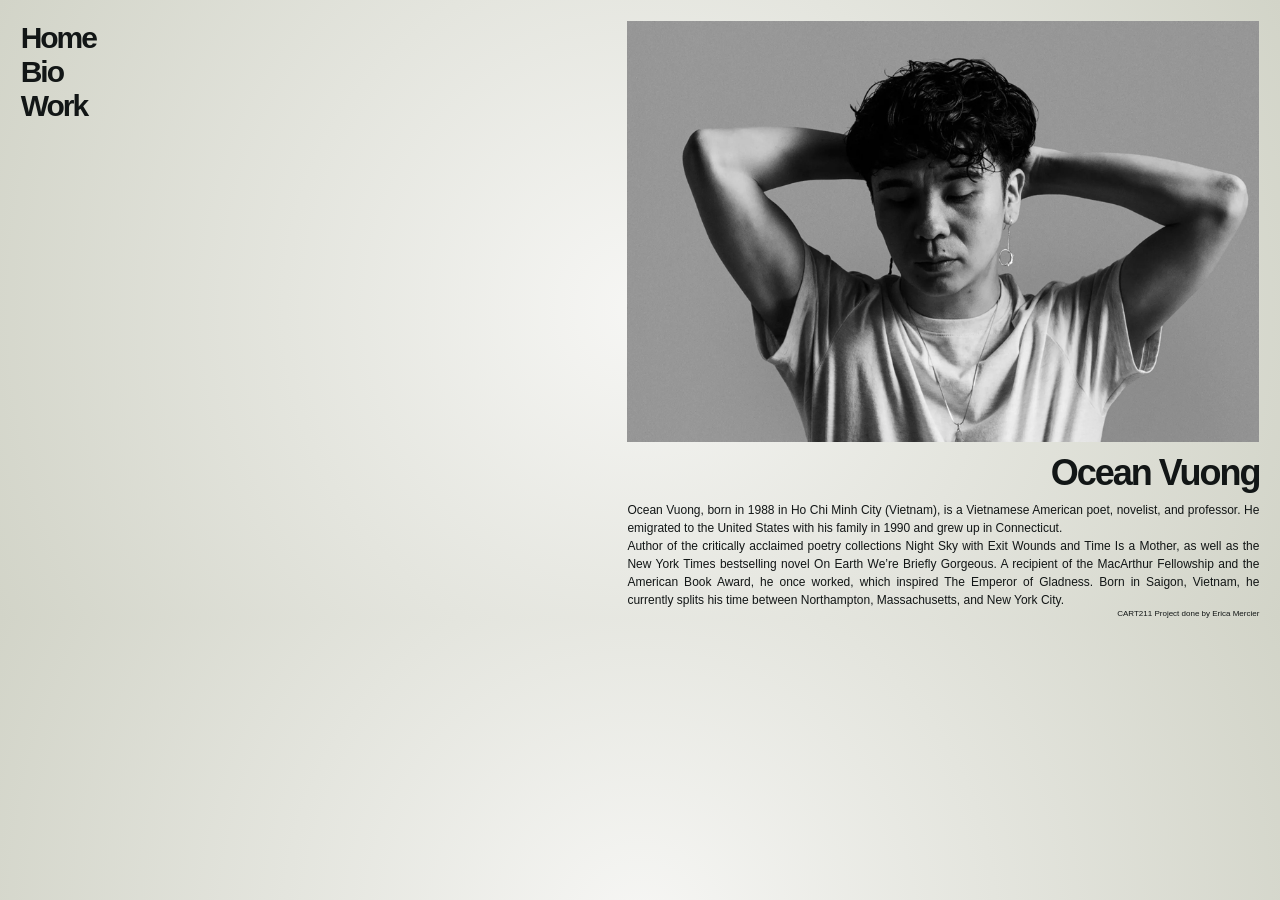
<file: Assessement3/index.html>
<!DOCTYPE html>
<html lang="en">
<head>
    <title>Ocean Vuong</title> 
    <!-- stylesheet --> <link rel="stylesheet" href="style.css">
     <meta charset="UTF-8">
</head>

<body>

<!-- Navigation & Title-->  

<div class="nav">
    <a href="index.html">Home</a><br>
    <a href="bio.html">Bio</a><br>
    <a href="work.html">Work</a><br>
</div>


<div id ="wrapper">
<img src="assets/Home.jpg" alt="Portrait of Ocean Vuong">
<h1>Ocean Vuong</h1>
<main>
<p>Ocean Vuong, born in 1988 in Ho Chi Minh City (Vietnam), is a Vietnamese American poet, novelist, and professor. He emigrated to the United States with his family in 1990 and grew up in Connecticut. </p>
<p>Author of the critically acclaimed poetry collections Night Sky with Exit Wounds and Time Is a Mother, as well as the New York Times bestselling novel On Earth We’re Briefly Gorgeous. A recipient of the MacArthur Fellowship and the American Book Award, he once worked, which inspired The Emperor of Gladness. Born in Saigon, Vietnam, he currently splits his time between Northampton, Massachusetts, and New York City.</p>
</main>
<footer> CART211 Project done by Erica Mercier</footer>
</div>
</file>
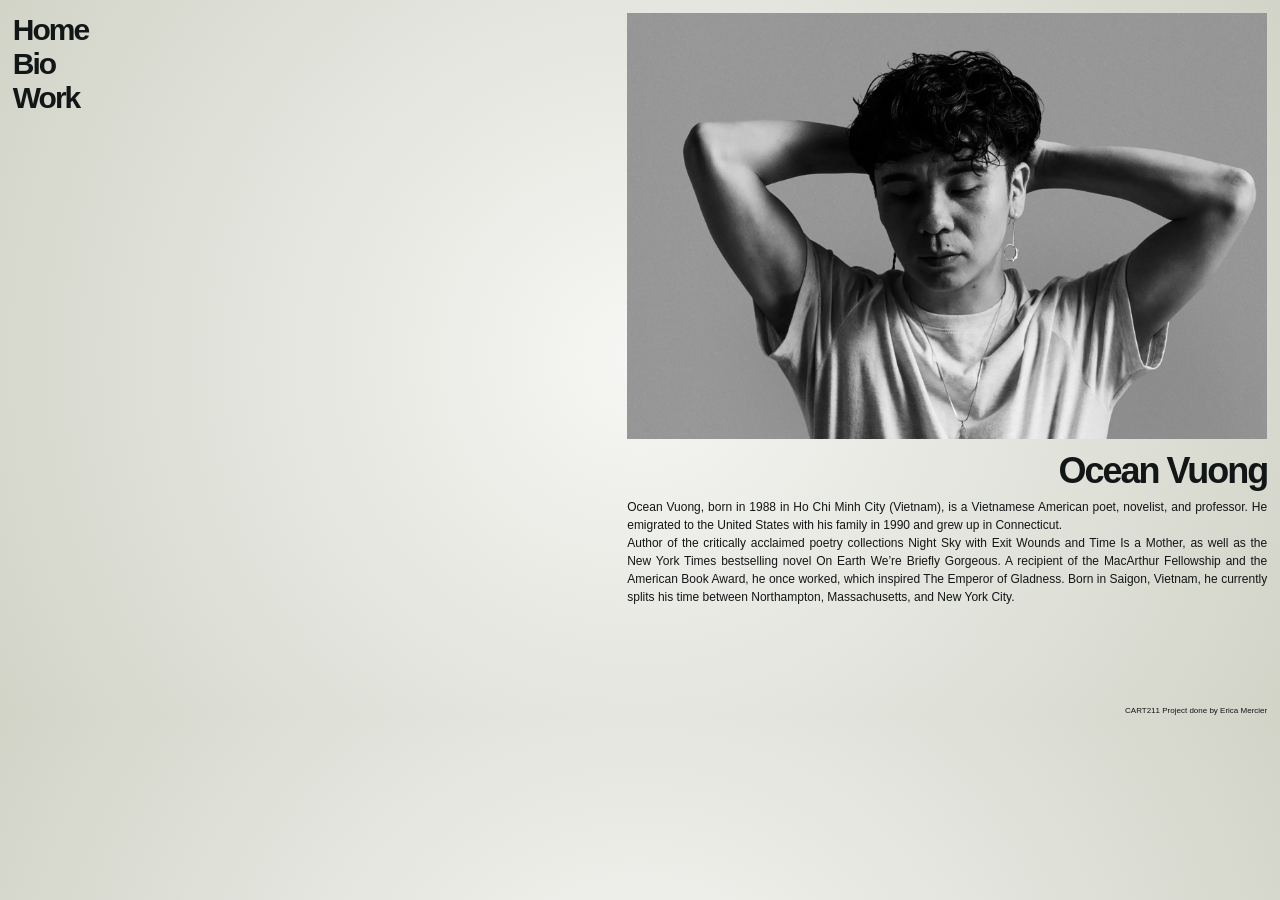
<file: Assessment4/index.html>
<!DOCTYPE html>
<html lang="en">
<head>
    <title>Ocean Vuong</title> 
    <!-- stylesheet --> <link rel="stylesheet" href="style.css">
     <meta charset="UTF-8">
</head>

<body>

<!-- Navigation & Title-->  

<div class="nav">
    <a href="index.html">Home</a><br>
    <a href="bio.html">Bio</a><br>
    <a href="work.html">Work</a><br>
</div>

<div id ="wrapper">
<img src="assets/Home.jpg" alt="Portrait of Ocean Vuong">
<h1>Ocean Vuong</h1>
<main>
<p>Ocean Vuong, born in 1988 in Ho Chi Minh City (Vietnam), is a Vietnamese American poet, novelist, and professor. He emigrated to the United States with his family in 1990 and grew up in Connecticut. </p>
<p>Author of the critically acclaimed poetry collections Night Sky with Exit Wounds and Time Is a Mother, as well as the New York Times bestselling novel On Earth We’re Briefly Gorgeous. A recipient of the MacArthur Fellowship and the American Book Award, he once worked, which inspired The Emperor of Gladness. Born in Saigon, Vietnam, he currently splits his time between Northampton, Massachusetts, and New York City.</p>
</main>
<footer> CART211 Project done by Erica Mercier</footer>
</div>
</file>
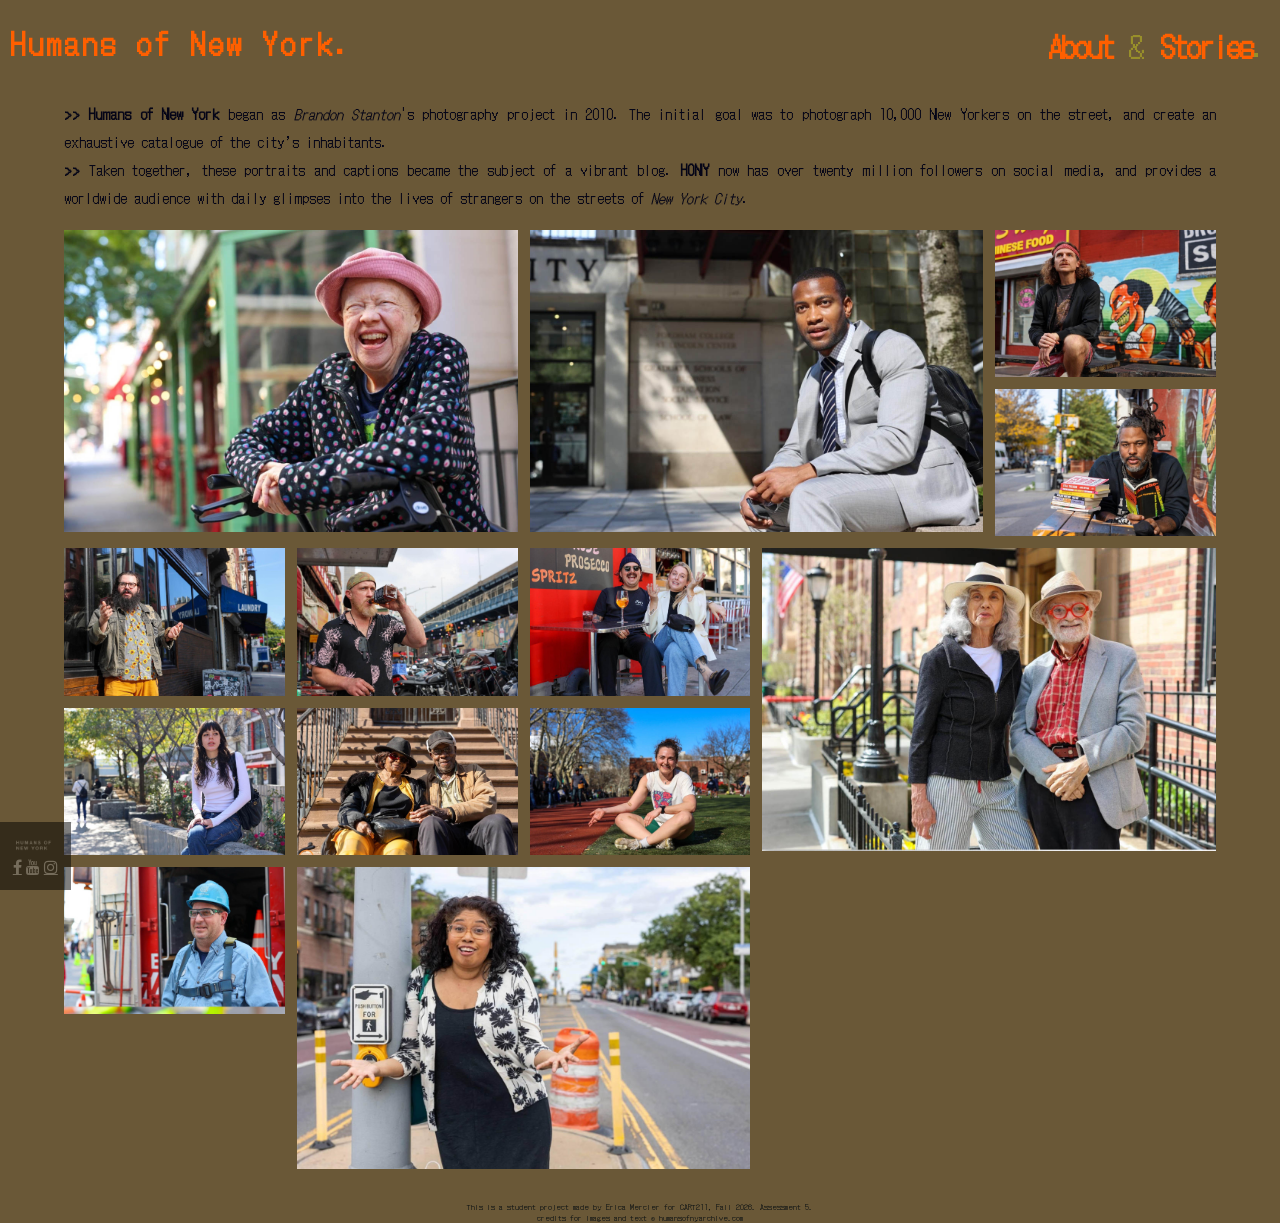
<file: Assessment5/index.html>
<!DOCTYPE html>
<html lang="en">
<head>
    <title>Humans of New York</title> 
    <!-- stylesheet --> <link rel="stylesheet" href="style.css">
     <meta charset="UTF-8">
     <meta name="robots" content="noindex, nofollow">
     <link rel="preconnect" href="https://fonts.bunny.net">
     <link
    href="https://fonts.bunny.net/css?family=dotgothic16:400&display=swap"
    rel="stylesheet">
    <link rel="stylesheet" href="https://cdnjs.cloudflare.com/ajax/libs/font-awesome/4.7.0/css/font-awesome.min.css">

</head>

<body>

<!-- Navigation & Title-->  

<div class="title"><h1>Humans of New York.</h1> <img src="assets/logo.png"></div>
<div class="nav">
    <a href="index.html">About</a> &
    <a href="stories.html">Stories</a>.
</div>


<div id="wrapper">
    <p><b>>> Humans of New York</b> began as <i>Brandon Stanton</i>'s photography project in 2010.  The initial goal was to photograph 10,000 New Yorkers on the street, and create an exhaustive catalogue of the city’s inhabitants.</p>
    <p><b>>></b> Taken together, these portraits and captions became the subject of a vibrant blog. <b>HONY</b> now has over twenty million followers on social media, and provides a worldwide audience with daily glimpses into the lives of strangers on the streets of <i>New York City</i>.</p> 
<br>
<div class="image-grid">
    <a class="card wide" href="#">
    <img src="assets/tough_morning.jpg" alt="Tough Morning">
    <span class="caption">Tough Morning</span>
    </a>

    <a class="card wide" href="#">
    <img src="assets/they_loved_me.jpg" alt="They loved me">
    <span class="caption">They Loved Me</span>
    </a>

    <a class="card" href="#">
    <img src="assets/The_Empire.jpg" alt="The Empire">
    <span class="caption">The Empire</span>
    </a>

    <a class="card" href="#">
    <img src="assets/the_algorithm.jpg" alt="The Algorithm">
    <span class="caption">The Algorithm</span>
    </a>

    <a class="card" href="#">
    <img src="assets/sketchbook.jpg" alt="Sketchbook">
    <span class="caption">Sketchbook</span>

    <a class="card" href="#">
    <img src="assets/Right_and_wrong.jpg" alt="Right and wrong">
    <span class="caption">Right and wrong</span>

    <a class="card" href="#">
    <img src="assets/Mardi-Gras.jpg" alt="Mardi Gras">
    <span class="caption">Mardi Gras</span>

    <a class="card wide" href="#">
    <img src="assets/invisibility.jpg" alt="Invisibility">
    <span class="caption">Invisibility</span>
    </a>

    <a class="card" href="#">
    <img src="assets/homework.jpg" alt="Homework">
    <span class="caption">Homework</span>
    </a>

    <a class="card" href="#">
    <img src="assets/gettin_married.jpg" alt="Getting Married">
    <span class="caption">Getting Married</span>
     </a>

    <a class="card" href="#">
    <img src="assets/fake_sport.jpg" alt="Fake Sport">
    <span class="caption">Fake Sport</span>

    <a class="card" href="#">
    <img src="assets/Chipwich_guy.jpg" alt="Chipwich Guy">
    <span class="caption">Chipwich Guy</span>

    <a class="card wide" href="#">
    <img src="assets/america_pageant.jpg" alt="America Pageant">
    <span class="caption">America Pageant</span>
    </a>
</div>

</div>
<div class="logo">
    
<img src="assets/logo.png"><br>
<a href="#" class="fa fa-facebook"></a>
<a href="#" class="fa fa-youtube"></a>
<a href="#" class="fa fa-instagram"></a>
</div>


<footer> 
This is a student project made by Erica Mercier for CART211, Fall 2026. Assessment 5.<br> credits for images and text © humansofnyarchive.com
</footer>
</div>
</body>
</file>
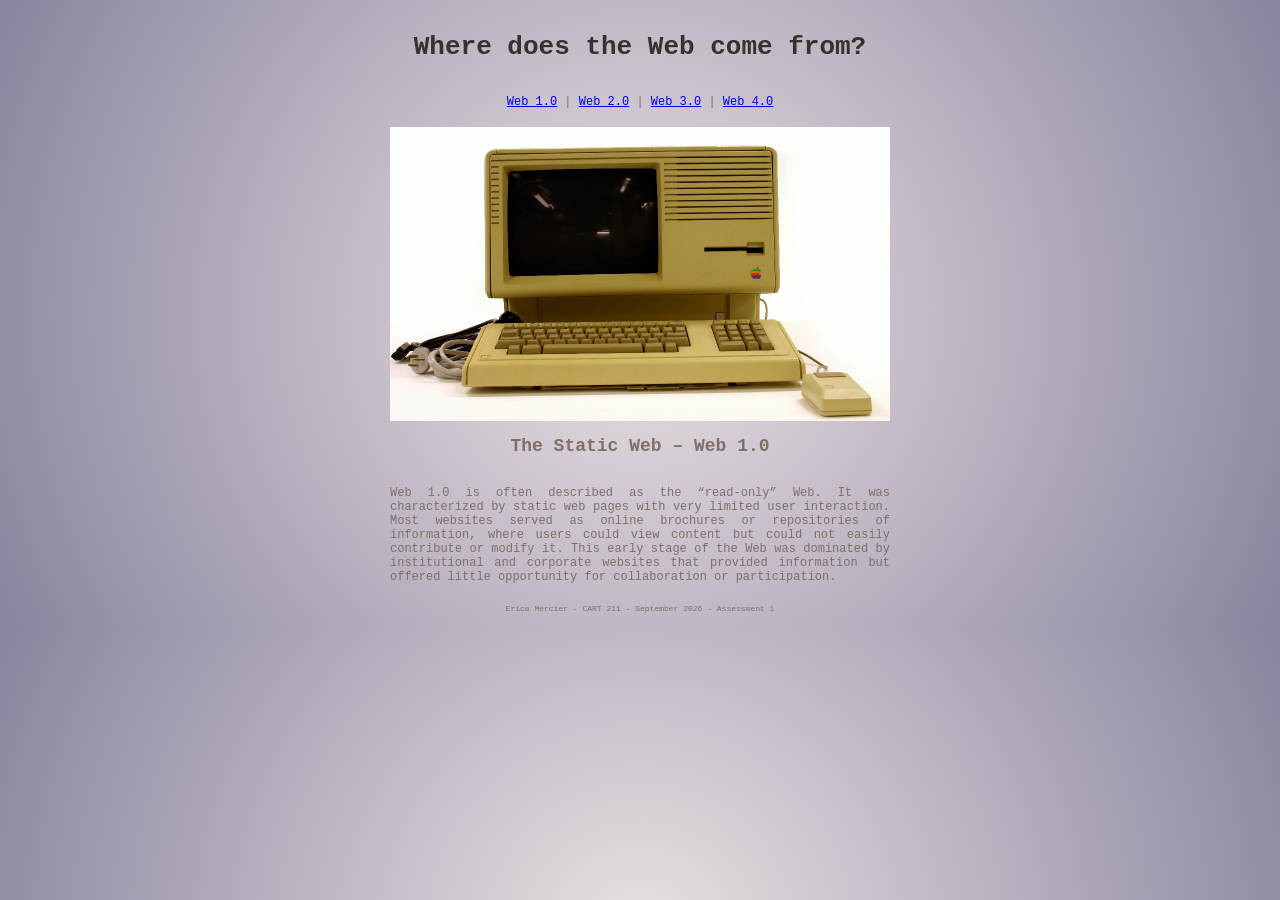
<file: Mercier_Erica_Class2Assignment/index.html>
<!DOCTYPE html>
<html lang="en">
<head>
    <title>Origins of the Web</title> 
    <!-- stylesheet --> <link rel="stylesheet" href="style.css">
     <meta charset="UTF-8">
</head>

<body>

<!-- Navigation & Title-->  
    <h1>Where does the Web come from?</h1>
    <nav><div class="nav">
     <a href="index.html"> Web 1.0</a> | 
        <a href="web2.html"> Web 2.0</a> | 
        <a href="web3.html"> Web 3.0</a> | 
        <a href="web4.html"> Web 4.0</a> 
    </div></nav><br> 

<!-- Subtitle & Image-->

    <img src="assets/apple-lisa.jpg">

<!-- Body text-->
    <h2>The Static Web – Web 1.0</h2>
    <p>
    Web 1.0 is often described as the “read-only” Web. It was characterized by static web pages with very limited user interaction. Most websites served as online brochures or repositories of information, where users could view content but could not easily contribute or modify it.
    This early stage of the Web was dominated by institutional and corporate websites that provided information but offered little opportunity for collaboration or participation.
    </p>

</body>
<footer>Erica Mercier - CART 211 - September 2026 - Assessment 1</footer>
</html>
</file>
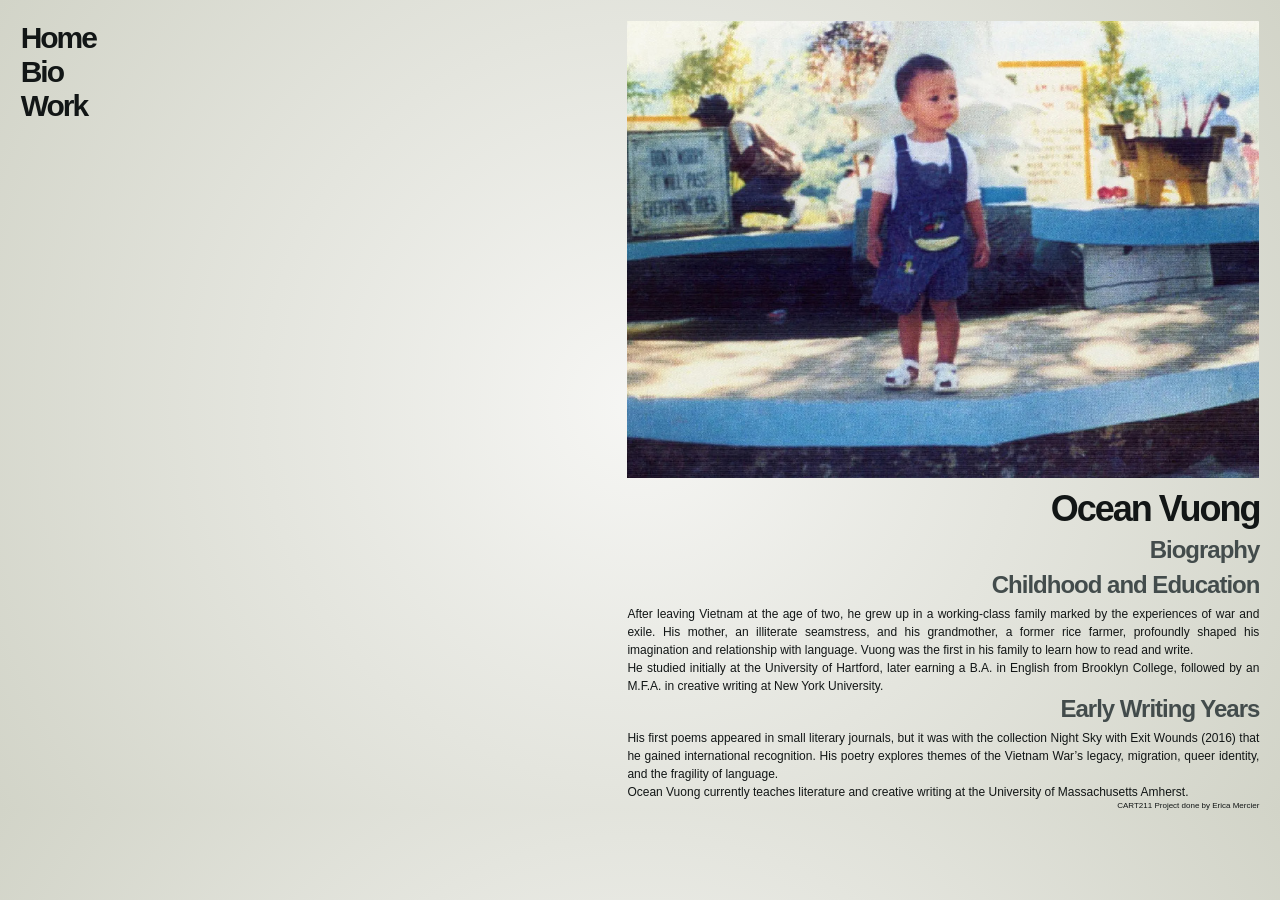
<file: Assessement3/bio.html>
<!DOCTYPE html>
<html lang="en">
<head>
    <title>Ocean Vuong</title> 
    <!-- stylesheet --> <link rel="stylesheet" href="style.css">
     <meta charset="UTF-8">
</head>

<body>

<!-- Navigation & Title-->  

<div class="nav">
    <a href="index.html">Home</a><br>
    <a href="bio.html">Bio</a><br>
    <a href="work.html">Work</a><br>
</div>


<div id ="wrapper">
<img src="assets/Bio.jpg" alt="Portrait of Ocean Vuong as a child.">
<h1>Ocean Vuong</h1>
<h2>Biography</h2>
<main>
<h2>Childhood and Education</h2>

<p>After leaving Vietnam at the age of two, he grew up in a working-class family marked by the experiences of war and exile. His mother, an illiterate seamstress, and his grandmother, a former rice farmer, profoundly shaped his imagination and relationship with language. Vuong was the first in his family to learn how to read and write.</p>
<p>He studied initially at the University of Hartford, later earning a B.A. in English from Brooklyn College, followed by an M.F.A. in creative writing at New York University.</p>

<h2>Early Writing Years</h2>

<p>His first poems appeared in small literary journals, but it was with the collection Night Sky with Exit Wounds (2016) that he gained international recognition. His poetry explores themes of the Vietnam War’s legacy, migration, queer identity, and the fragility of language.</p>
<p><In 2019, he published his debut novel, On Earth We’re Briefly Gorgeous, widely acclaimed by critics. Written as a letter to his illiterate mother, the book intertwines autobiography, family history, and reflections on sexuality, race, and inherited trauma.</p>
<p><In 2022, he released Time Is a Mother, a poetry collection shaped by mourning his mother’s death and an even more intimate exploration of grief and survival.</p>
<p>Ocean Vuong currently teaches literature and creative writing at the University of Massachusetts Amherst.</p>
</main>
<footer> CART211 Project done by Erica Mercier</footer>
</div>
</file>
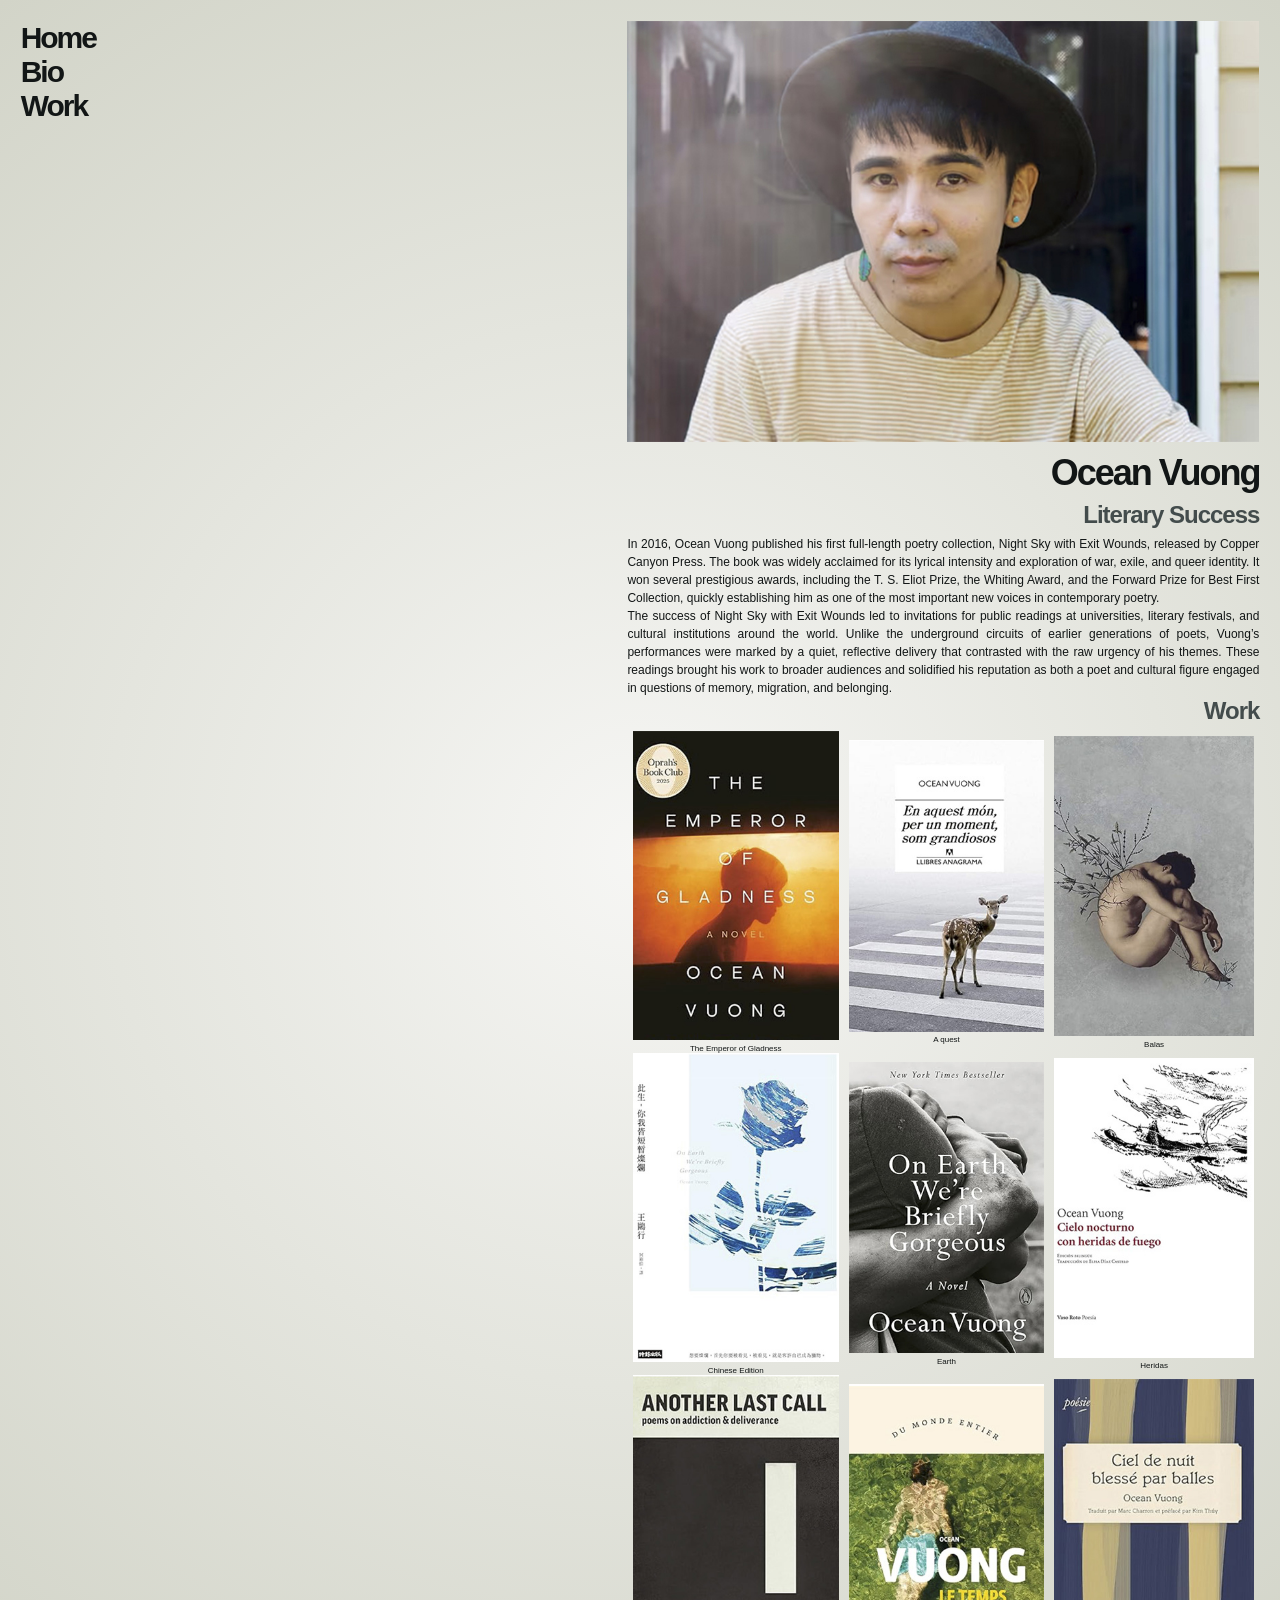
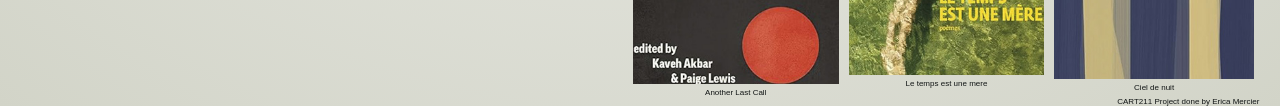
<file: Assessement3/work.html>
<!DOCTYPE html>
<html lang="en">
<head>
    <title>Ocean Vuong</title> 
    <!-- stylesheet --> <link rel="stylesheet" href="style.css">
     <meta charset="UTF-8">
</head>

<body>

<!-- Navigation & Title-->  

<div class="nav">
    <a href="index.html">Home</a><br>
    <a href="bio.html">Bio</a><br>
    <a href="work.html">Work</a><br>
</div>


<div id ="wrapper">
<img src="assets/work.jpg" alt="Portrait of Ocean Vuong as a child.">
<h1>Ocean Vuong</h1>
<h2>Literary Success</h2>
<p>In 2016, Ocean Vuong published his first full-length poetry collection, Night Sky with Exit Wounds, released by Copper Canyon Press. The book was widely acclaimed for its lyrical intensity and exploration of war, exile, and queer identity. It won several prestigious awards, including the T. S. Eliot Prize, the Whiting Award, and the Forward Prize for Best First Collection, quickly establishing him as one of the most important new voices in contemporary poetry.</p>
<p>The success of Night Sky with Exit Wounds led to invitations for public readings at universities, literary festivals, and cultural institutions around the world. Unlike the underground circuits of earlier generations of poets, Vuong’s performances were marked by a quiet, reflective delivery that contrasted with the raw urgency of his themes. These readings brought his work to broader audiences and solidified his reputation as both a poet and cultural figure engaged in questions of memory, migration, and belonging.</p>
<h2>Work</h2>
<div class = "bookgrid">
<figure><img src="assets/Emperor.jpg" alt="Book Cover" class="grid">
<figcaption>The Emperor of Gladness</figcaption></figure>

<figure><img src="assets/aquest.jpg" alt="Book Cover" class="grid">
<figcaption>A quest</figcaption></figure>

<figure><img src="assets/Balas.jpg" alt="Book Cover" class="grid">
<figcaption>Balas</figcaption></figure>

<figure><img src="assets/ChineseED.jpg" alt="Book Cover" class="grid">
<figcaption>Chinese Edition</figcaption></figure>

<figure><img src="assets/Earth.jpg" alt="Book Cover class="grid" class ="grid">
<figcaption>Earth</figcaption></figure>

<figure><img src="assets/Heridas.jpg" alt="Book Cover" class="grid">
<figcaption>Heridas</figcaption></figure>

<figure><img src="assets/last.jpg" alt="Book Cover" class="grid">
<figcaption>Another Last Call</figcaption></figure>

<figure><img src="assets/mere.jpg" alt="Book Cover" class="grid">
<figcaption>Le temps est une mere</figcaption></figure>

<figure><img src="assets/nuit.jpg" alt="Book Cover" class="grid">
<figcaption>Ciel de nuit</figcaption></figure>




</div>

<footer> 
CART211 Project done by Erica Mercier
</footer>
</div>
</file>
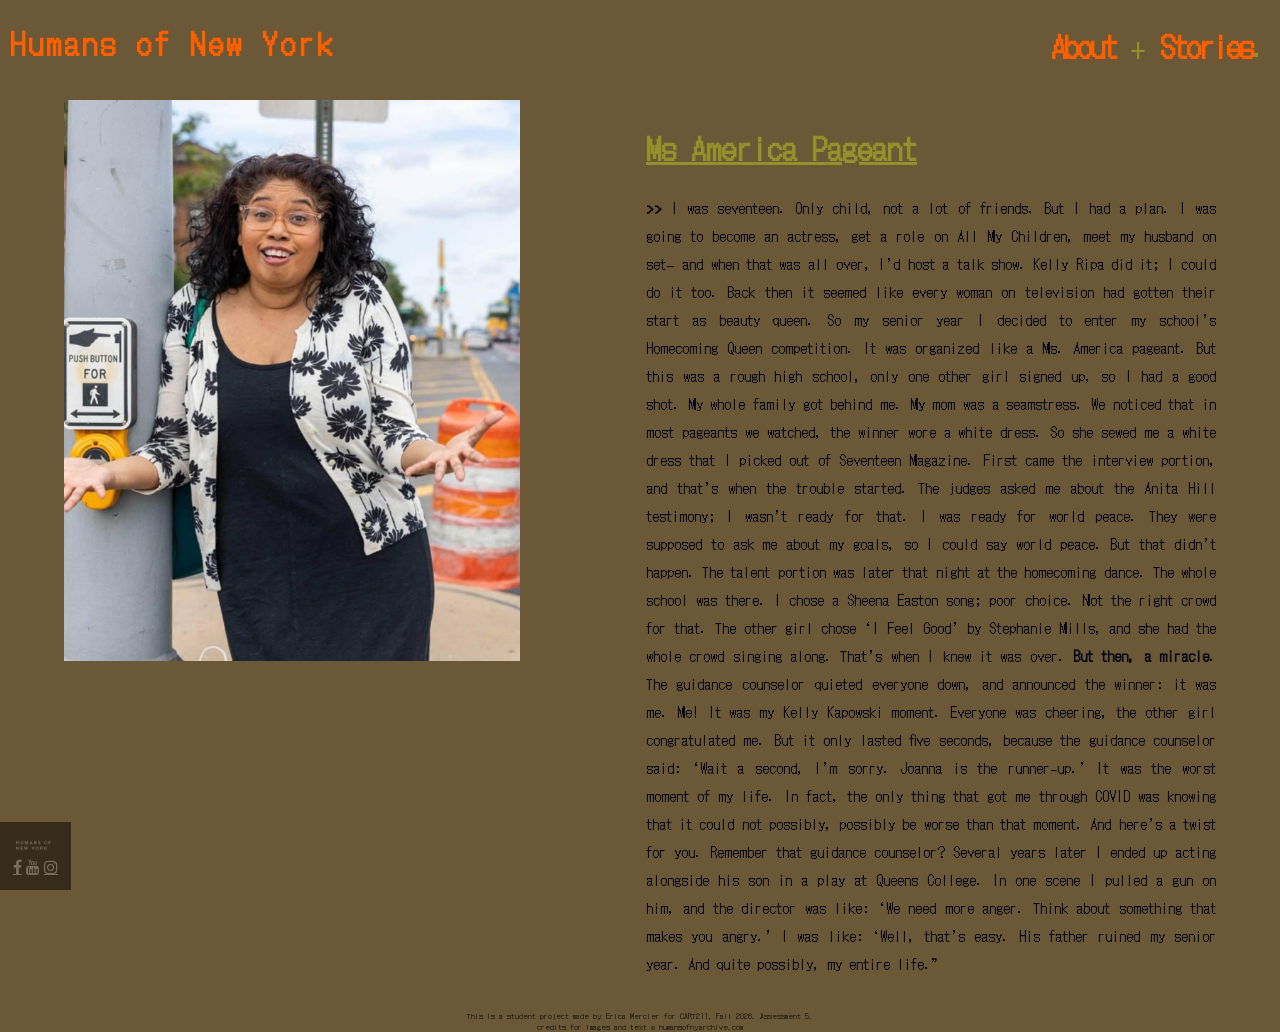
<file: Assessment5/stories.html>
<!DOCTYPE html>
<html lang="en">
<head>
    <title>Humans of New York</title> 
    <!-- stylesheet --> <link rel="stylesheet" href="style.css">
     <meta charset="UTF-8">
     <meta name="robots" content="noindex, nofollow">
     <link rel="preconnect" href="https://fonts.bunny.net">
  <link
    href="https://fonts.bunny.net/css?family=dotgothic16:400&display=swap"
    rel="stylesheet">
        <link rel="stylesheet" href="https://cdnjs.cloudflare.com/ajax/libs/font-awesome/4.7.0/css/font-awesome.min.css">

</head>

<body>

<!-- Navigation & Title-->  

<div class="title"><h1>Humans of New York</h1> <img src="assets/logo.png"></div>
<div class="nav">
    <a href="index.html">About</a> +
    <a href="stories.html">Stories</a>.
</div>


<div id="wrapper">


    <div class="image-grid">
        <img src = "assets/story1.jpg" alt="Ms America Pageant" width="80%">
        <div>
             <h2>Ms America Pageant</h2>
             <p><b>>> </b>I was seventeen. Only child, not a lot of friends. But I had a plan. I was going to become an actress, get a role on All My Children, meet my husband on set– and when that was all over, I’d host a talk show. Kelly Ripa did it; I could do it too. Back then it seemed like every woman on television had gotten their start as beauty queen. So my senior year I decided to enter my school’s Homecoming Queen competition. It was organized like a Ms. America pageant. But this was a rough high school, only one other girl signed up, so I had a good shot. My whole family got behind me. My mom was a seamstress. We noticed that in most pageants we watched, the winner wore a white dress. So she sewed me a white dress that I picked out of Seventeen Magazine. First came the interview portion, and that’s when the trouble started. The judges asked me about the Anita Hill testimony; I wasn’t ready for that. I was ready for world peace. They were supposed to ask me about my goals, so I could say world peace. But that didn’t happen. The talent portion was later that night at the homecoming dance. The whole school was there. I chose a Sheena Easton song; poor choice. Not the right crowd for that. The other girl chose ‘I Feel Good’ by Stephanie Mills, and she had the whole crowd singing along. That’s when I knew it was over. <b>But then, a miracle</b>. The guidance counselor quieted everyone down, and announced the winner: it was me. Me! It was my Kelly Kapowski moment. Everyone was cheering, the other girl congratulated me. But it only lasted five seconds, because the guidance counselor said: ‘Wait a second, I’m sorry. Joanna is the runner-up.’ It was the worst moment of my life. In fact, the only thing that got me through COVID was knowing that it could not possibly, possibly be worse than that moment. And here’s a twist for you. Remember that guidance counselor? Several years later I ended up acting alongside his son in a play at Queens College. In one scene I pulled a gun on him, and the director was like: ‘We need more anger. Think about something that makes you angry.’ I was like: ‘Well, that’s easy. His father ruined my senior year. And quite possibly, my entire life.”<br>
            </p>
        </div>
    </div>

</div>
<div class="logo">
    
<img src="assets/logo.png"><br>
<a href="#" class="fa fa-facebook"></a>
<a href="#" class="fa fa-youtube"></a>
<a href="#" class="fa fa-instagram"></a>
</div>

<footer> 
This is a student project made by Erica Mercier for CART211, Fall 2026. Assessment 5.<br> credits for images and text © humansofnyarchive.com
</footer>
</div>
</file>
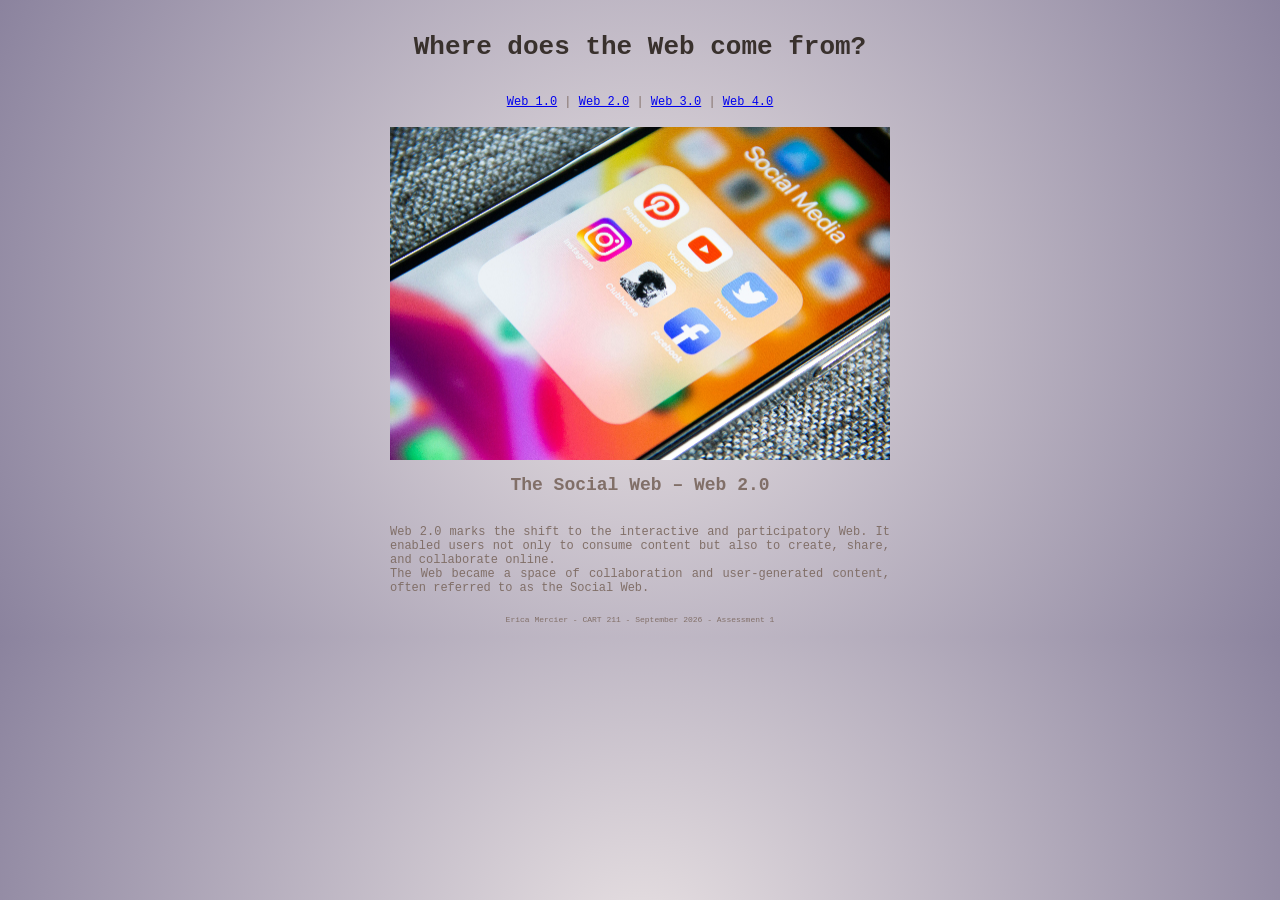
<file: Mercier_Erica_Class2Assignment/web2.html>
<!DOCTYPE html>
<html lang="en">
<head>
    <title>Origins of the Web</title> 
    <!-- stylesheet --> <link rel="stylesheet" href="style.css">
     <meta charset="UTF-8">
</head>

<body>

<!-- Navigation & Title-->  
    <h1>Where does the Web come from?</h1>
    <nav><div class="nav">
     <a href="index.html"> Web 1.0</a> | 
        <a href="web2.html"> Web 2.0</a> | 
        <a href="web3.html"> Web 3.0</a> | 
        <a href="web4.html"> Web 4.0</a> 
    </div></nav><br> 
<!-- Subtitle & Image-->

    <img src="assets/social_media.jpg">

<!-- Body text-->
    <h2>The Social Web – Web 2.0</h2>
    <p>
    Web 2.0 marks the shift to the interactive and participatory Web. It enabled users not only to consume content but also to create, share, and collaborate online.<br>
    The Web became a space of collaboration and user-generated content, often referred to as the Social Web.
    </p>

</body>
<footer>Erica Mercier - CART 211 - September 2026 - Assessment 1</footer>
</html>
</file>
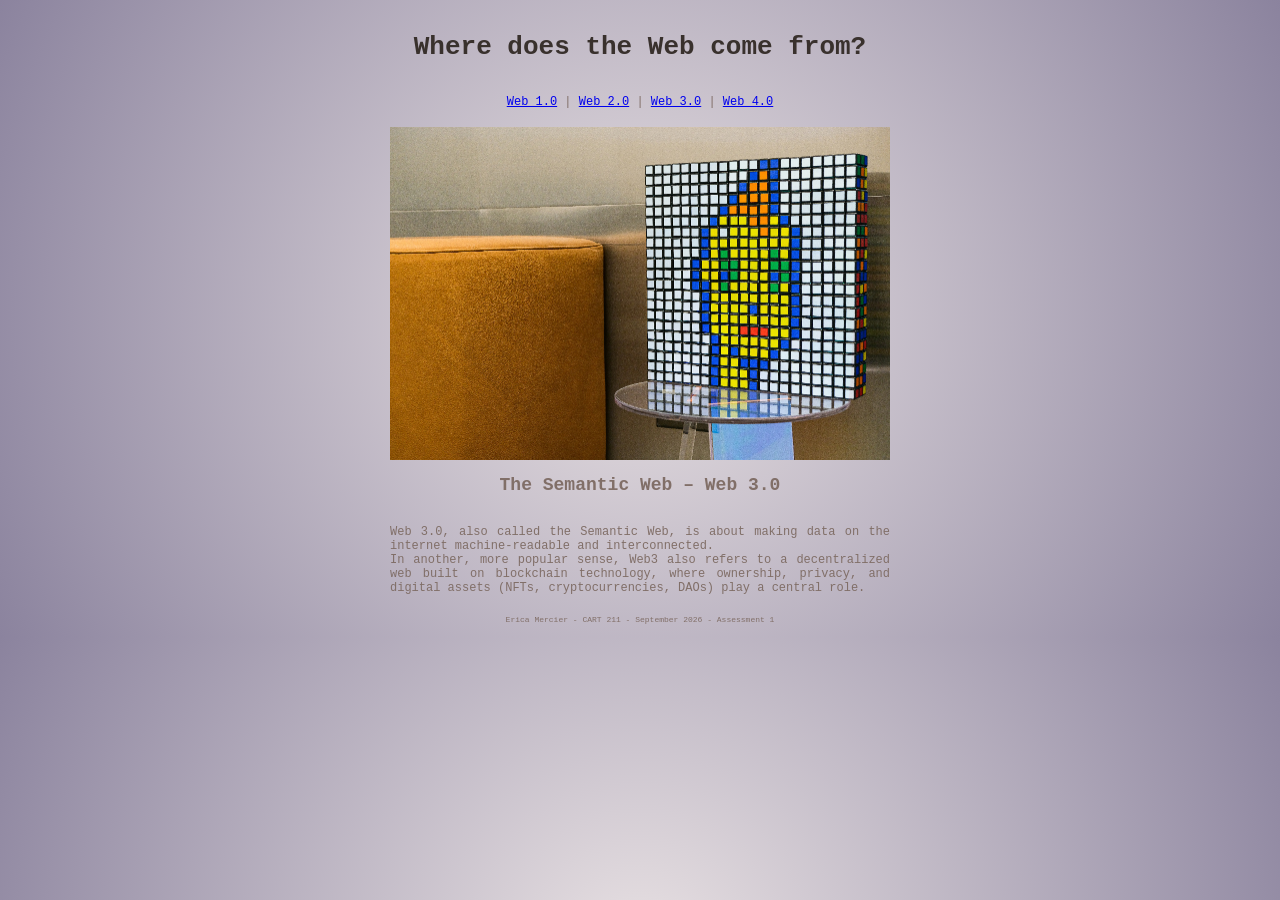
<file: Mercier_Erica_Class2Assignment/web3.html>
<!DOCTYPE html>
<html lang="en">
<head>
    <title>Origins of the Web</title> 
    <!-- stylesheet --> <link rel="stylesheet" href="style.css">
     <meta charset="UTF-8">
</head>

<body>

<!-- Navigation & Title-->  
    <h1>Where does the Web come from?</h1>
    <nav><div class="nav">
     <a href="index.html"> Web 1.0</a> | 
        <a href="web2.html"> Web 2.0</a> | 
        <a href="web3.html"> Web 3.0</a> | 
        <a href="web4.html"> Web 4.0</a> 
    </div></nav><br> 

<!-- Subtitle & Image-->

    <img src="assets/cryptopunk.jpg">

<!-- Body text-->
    <h2>The Semantic Web – Web 3.0</h2>
    <p>
    Web 3.0, also called the Semantic Web, is about making data on the internet machine-readable and interconnected. <br>
    In another, more popular sense, Web3 also refers to a decentralized web built on blockchain technology, where ownership, privacy, and digital assets (NFTs, cryptocurrencies, DAOs) play a central role.
    </p>

</body>
<footer>Erica Mercier - CART 211 - September 2026 - Assessment 1</footer>
</html>
</file>
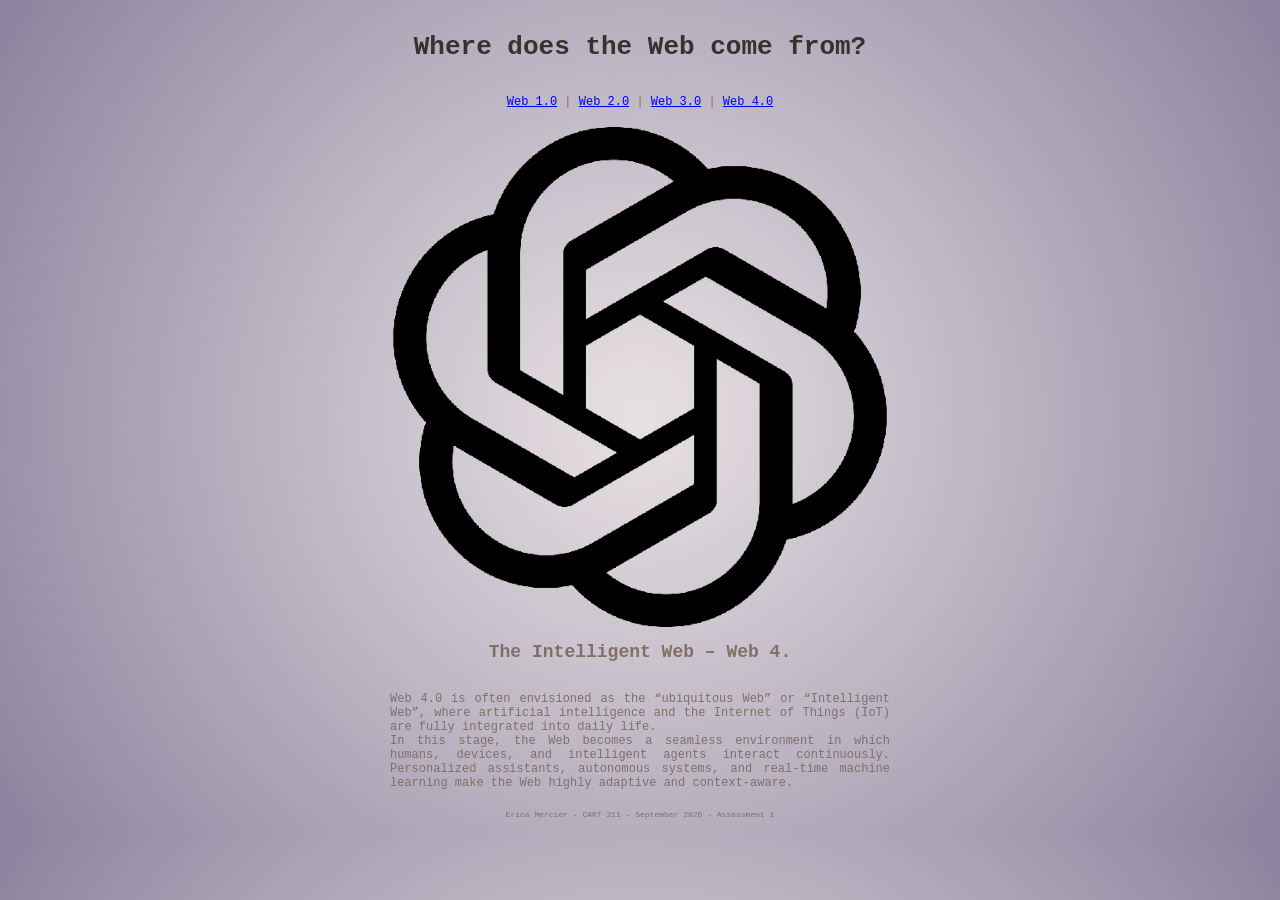
<file: Mercier_Erica_Class2Assignment/web4.html>
<!DOCTYPE html>
<html lang="en">
<head>
    <title>Origins of the Web</title> 
    <!-- stylesheet --> <link rel="stylesheet" href="style.css">
     <meta charset="UTF-8">
</head>

<body>

<!-- Navigation & Title-->  
    <h1>Where does the Web come from?</h1>
    <nav><div class="nav">
     <a href="index.html"> Web 1.0</a> | 
        <a href="web2.html"> Web 2.0</a> | 
        <a href="web3.html"> Web 3.0</a> | 
        <a href="web4.html"> Web 4.0</a> 
    </div></nav><br> 
<!-- Subtitle & Image-->

    <img src="assets/ChatGPT-Logo.gif">

<!-- Body text-->
    <h2>The Intelligent Web – Web 4.</h2>
    <p>
    Web 4.0 is often envisioned as the “ubiquitous Web” or “Intelligent Web”, where artificial intelligence and the Internet of Things (IoT) are fully integrated into daily life. <br>
    In this stage, the Web becomes a seamless environment in which humans, devices, and intelligent agents interact continuously. Personalized assistants, autonomous systems, and real-time machine learning make the Web highly adaptive and context-aware.
    </p>

</body>
<footer>Erica Mercier - CART 211 - September 2026 - Assessment 1</footer>
</html>
</file>
<file: Assessement3/style.css>
body {
  background: #E0E2DB;
  background: radial-gradient(circle,rgb(246, 246, 244) 0%, rgb(210, 212, 200) 100%);
}

.nav {
  color: #121616;   
  text-align: left;
  font-family: Arial, Helvetica, sans-serif;
  font-size: 30px;
  text-decoration: none;
  width: 20%;
  padding-left:1%;
  padding-top:1%;
  float: left; 
}
.nav a {
    color: #121616;   
    text-align: left;
    text-decoration: none;
    font-weight: bold;
    letter-spacing: -2px;
}
.nav a:hover {
  text-decoration: underline;
}

#wrapper {
  width: 50%;
  float: right;
  padding-right:1%;
  padding-top:1%;
}


img {
    width: 100%;
    padding-bottom: 1%;
}

img.grid {
    height: 200x;  
    margin-left: auto;
    margin-right: auto;
}

.bookgrid {
    display:grid;
    grid-template-columns: auto auto auto;
}

h1 {
  color: #121616;
  margin: auto ;
  text-align: right;
  font-family: Arial, Helvetica, sans-serif;
  font-weight: bold;
  font-size:36px;
  padding-bottom: 1%;
  letter-spacing: -2px;
}

h2 {
  color: #434C4C;
  margin: auto ;
  text-align: right;
  font-family: Arial, Helvetica, sans-serif;
  font-weight: bold;
  font-size:24px;
  padding-bottom: 1%;
  letter-spacing: -1px;
}

p {
    font-family: Arial, Helvetica, sans-serif;
    margin: auto ;
    color: #121616;
    font-size: 12px;
    text-align: justify;
    line-height:1.5;
}

figure {
    max-width: 95%;
    text-align: center;
    font-family: Arial, Helvetica, sans-serif;    
    margin: auto ;
    color: #121616;
    font-size: 8px;
    text-align: center;
}

footer {
    font-family: Arial, Helvetica, sans-serif;    
    margin: auto ;
    color: #121616;
    font-size: 8px;
    text-align: right;
}
</file>
<file: Assessment4/style.css>
body {
  background: #E0E2DB;
  background: radial-gradient(circle,rgb(246, 246, 244) 0%, rgb(210, 212, 200) 100%);
  margin: 0;
  padding:0;
  list-style: none;
}

.nav {
  color: #121616;   
  text-align: left;
  font-family: Arial, Helvetica, sans-serif;
  font-size: 30px;
  text-decoration: none;
  width: 20%;
  padding-left:1%;
  padding-top:1%;
  float: left; 
  position:fixed;
}


.nav a {
    color: #121616;   
    text-align: left;
    text-decoration: none;
    font-weight: bold;
    letter-spacing: -2px;
}
.nav a:hover {
  text-decoration: underline;
}

#wrapper {
  width: 50%;
  float: right;
  padding-right:1%;
  padding-top:1%;
}


img {
    width: 100%;
    padding-bottom: 1%;
}

img.grid {
    height: 200px;  
    margin-left: auto;
    margin-right: auto;
    object-fit: cover;
}

.bookgrid {
    display:grid;
    grid-template-columns: auto auto auto;
}

h1 {
  color: #121616;
  margin: auto ;
  text-align: right;
  font-family: Arial, Helvetica, sans-serif;
  font-weight: bold;
  font-size:36px;
  padding-bottom: 1%;
  letter-spacing: -2px;
}

h2 {
  color: #434C4C;
  margin: auto ;
  text-align: right;
  font-family: Arial, Helvetica, sans-serif;
  font-weight: bold;
  font-size:24px;
  padding-bottom: 1%;
  letter-spacing: -1px;
}

p {
    font-family: Arial, Helvetica, sans-serif;
    margin: auto ;
    color: #121616;
    font-size: 12px;
    text-align: justify;
    line-height:1.5;
}

figure {
    max-width: 95%;
    text-align: center;
    font-family: Arial, Helvetica, sans-serif;    
    margin: auto ;
    color: #121616;
    font-size: 8px;
    text-align: center;
}

footer {
    font-family: Arial, Helvetica, sans-serif;    
    margin: auto ;
    color: #121616;
    font-size: 8px;
    text-align: right;
    padding-top: 100px;
}

/* size adaptation for mobile */


@media (max-width: 768px) {
  .nav {
  background-color: #3C3C3B;
  color: #E0E2DB;
  text-align: center;
  font-family: Arial, Helvetica, sans-serif;
  font-size: 20px;
  text-decoration: none;
  word-spacing: 30px;
  width: 110%;
  padding-left:0%;
  padding-top:1%;
  padding-bottom:1%;
  float: center; 
  display: block;
}

.nav br {
  display:none;
}

.nav a {
    color: #E0E2DB;   
    text-align: left;
    text-decoration: none;
    font-weight: bold;
    letter-spacing: -2px;
}
.nav a:hover {
  text-decoration: underline;
}

#wrapper {
  width: 100%;
  float: center;
  padding-top:1%;
}

img {
    width: 110%;
    padding-bottom: 1%;
    justify: center;
}

h1, h2 {
  text-align: center;
  line-height:1.5;
  letter-spacing: -2px;
}

p {
    margin: 2%;
    font-size: 12px;
    text-align: justify;
    line-height:1.5;
}

.bookgrid {
    display:grid;
    grid-template-columns: auto auto;
    width: 100%;
    float: center;
}

img.grid {
    margin-left: 1%;
    margin-right: 1%;
    margin-top: 1%;
    margin-bottom: 1%;
    object-fit: cover;
    max-width: 95%;
    height: auto;  

}

figure {
    max-width: auto;
    height:auto;
    text-align: center;
    font-family: Arial, Helvetica, sans-serif;    
    margin: auto ;
    color: #121616;
    font-size: 8px;
    line-height:1.5;
    text-align: center;
}
}
</file>
<file: Assessment5/style.css>
body {
  background: #6A5837;
  margin: 0;
  padding: 0;
  list-style: none;
}

.title {
  top: 0;
  left: 0;
  color:#FE5F00;   
  text-align: left;
  font-family: "DotGothic16", sans-serif;
  text-decoration: none;
  width: 40%;
  float: left; 
  position:fixed;
  padding-left:10px;
  z-index: 10;
  letter-spacing: 3px;
}

.title h1 {
color: #FE5F00;   
  text-align: left;
  font-family: "DotGothic16", sans-serif;
  font-size: 30px;
  z-index: 10;
}

.title img {
    display:none;
    width:0px;
    z-index: 10;
}

.nav {
  top: 10px ;
  right: 0;
  width: 60%;
  color: #988F2A;
  text-align: right;
  font-family: "DotGothic16", sans-serif;
  font-size:30px;
  text-decoration: none;
  float:right;
  position: fixed;
  padding:1%;
  z-index: 11;

}

.nav a {
    text-align: left;
    text-decoration: none;
    font-weight: bold;
    color:#FE5F00; 
    letter-spacing: -2px;
}
.nav a:hover {
  text-decoration: underline;
  color: #988F2A; 
  letter-spacing: 3px;
  
}

.nav a:visited {
  text-decoration: none;
  color: #FE5F00;  
  letter-spacing: -2px;
  
}

#wrapper {
    float:center;
    width: 90%;
    padding-left:5%;
    padding-top:100px;
    z-index: 1;

}

p {
    font-family: "DotGothic16", sans-serif;
    margin: auto ;
    color: #050517;
    font-size: 14px;
    letter-spacing: px;
    text-align: justify;
    line-height:2;
}

h2 {
    color: #988F2A;  
  text-decoration: underline;
  text-align: left;
  font-family: "DotGothic16", sans-serif;
  font-size: 30px;
  z-index: 10;
}

.story-grid {
    display:grid;
    grid-template-columns: auto auto;
    gap: 50px;
}


.image-grid {
  display: grid;
  grid-template-columns: repeat(auto-fit, minmax(220px, 1fr));
  gap: 12px;
}

.card {
  position: relative;
  display: block;
  overflow: hidden;
  aspect-ratio: 3 / 2;
  color: white;
  text-decoration: none;
}

.card img {
  width: 100%;
  height: 100%;
  object-fit: cover;
}

.card.wide {
  grid-column: span 2;
  grid-row: span 2;
}

.card.tall {
  grid-column: span 2;
  grid-row: span 1;
}

.caption {
  position: absolute;
  inset: auto 0 0;
  padding: 24px 16px 16px;
  opacity: 0;
  font-family: "DotGothic16", sans-serif;
  margin: auto;
  font-weight: bold;
  text-align: center;
  color: whitesmoke;
}

.card:hover .caption,
.card:focus-visible .caption {
  opacity: 1;
  transform: translateY(0);
}

.card img:hover {
 opacity:0.3;
}


footer {
    font-family: "DotGothic16", sans-serif;  
    margin: auto ;
    color: #121616;
    font-size: 8px;
    text-align: center;
    padding-top: 2rem;
}

.logo {
    bottom:10px;
    left:0px;
    padding:1%;
    float: left; 
    position:fixed;
    width:fit-content;
    background:black;
    vertical-align: middle;
    z-index: 11;
    display: table-cell; 
    vertical-align: middle;
    opacity: 50%;
}

.logo img {
    height:20px;
    opacity: 50%;
}

.logo .fa{
    color: grey;  
}

/* size adaptation for mobile */


@media (max-width: 768px) {
  .nav {
  text-align: right;
  font-family: "DotGothic16", sans-serif;
  font-size: 20px;
  text-decoration: none;
  word-spacing: 30px;
  padding-right:10px;
  padding-top:10px;
  padding-bottom:1%;
  float: left; 
  display: block;
}

.title h1 {
  display:none;
  }

.title img {
    display:inline;
    padding:10px;
    width: 100px;
}
  

.nav img {
  display:inline;
  width:100px
}

.nav br {
  display:none;
}

.nav a {
    text-decoration: none;
    font-weight: bold;
    letter-spacing: -2px;
}
.nav a:hover {
  text-decoration: underline;
}

#wrapper {
  width: 80%;
  float: center;
  padding-top:50px;
}

img {
    width: 100%;
    padding-bottom: 1%;
    justify: center;
}

h1, h2 {
  text-align: center;
  line-height:1.5;
  letter-spacing: -2px;
}

p {
    margin: 2%;
    font-size: 12px;
    text-align: justify;
    line-height:1.5;
    font-family: "DotGothic16", sans-serif;
}


img.grid {
    margin-left: 1%;
    margin-right: 1%;
    margin-top: 1%;
    margin-bottom: 1%;
    grid-template-columns: repeat(auto-fit, minmax(220px, 1fr));

    object-fit: cover;
    max-width: 95%;
    height: auto;  

}

figure {
    max-width: auto;
    height:auto;
    text-align: center;
    font-family: "DotGothic16", sans-serif;   
    margin: auto ;
    color: #121616;
    font-size: 8px;
    line-height:1.5;
    text-align: center;
}

.card.wide {
  grid-column: span 1;
  grid-row: span 1;
}
}
</file>
<file: Mercier_Erica_Class2Assignment/style.css>
body {
  background: #e8e1e3;
  background: radial-gradient(circle,rgba(232, 225, 227, 1) 0%, rgb(139, 131, 158) 100%);
}

h1 {
  color: #39312D;
  text-align: center;
  font-family: "Lucida Console", "Courier New", monospace;
  font-size:26px;
  padding: 15px;
}

.nav {
  color: #816F68;
  text-align: center;
  font-family: "Lucida Console", "Courier New", monospace;
  font-size:12px;
  text-decoration: none;
}

h2 {
  color: #816F68;
  text-align: center;
  font-family: "Lucida Console", "Courier New", monospace;
  font-size:18px;
}

p {
    font-family: "Lucida Console", "Courier New", monospace;
    margin: auto ;
    color:#816F68;
    font-size: 12px;
    width: 500px;
    text-align: justify;
    padding: 15px;
}

img {
  justify-content:center;
  display: block;
  margin-left: auto;
  margin-right: auto;
  width: 500px;
  padding: 70 px
}

footer {
    font-family: "Lucida Console", "Courier New", monospace;
    margin: auto ;
    color:#816F68;
    font-size: 8px;
    width: 500px;
    text-align: center;
    padding: 5px;
}
</file>
